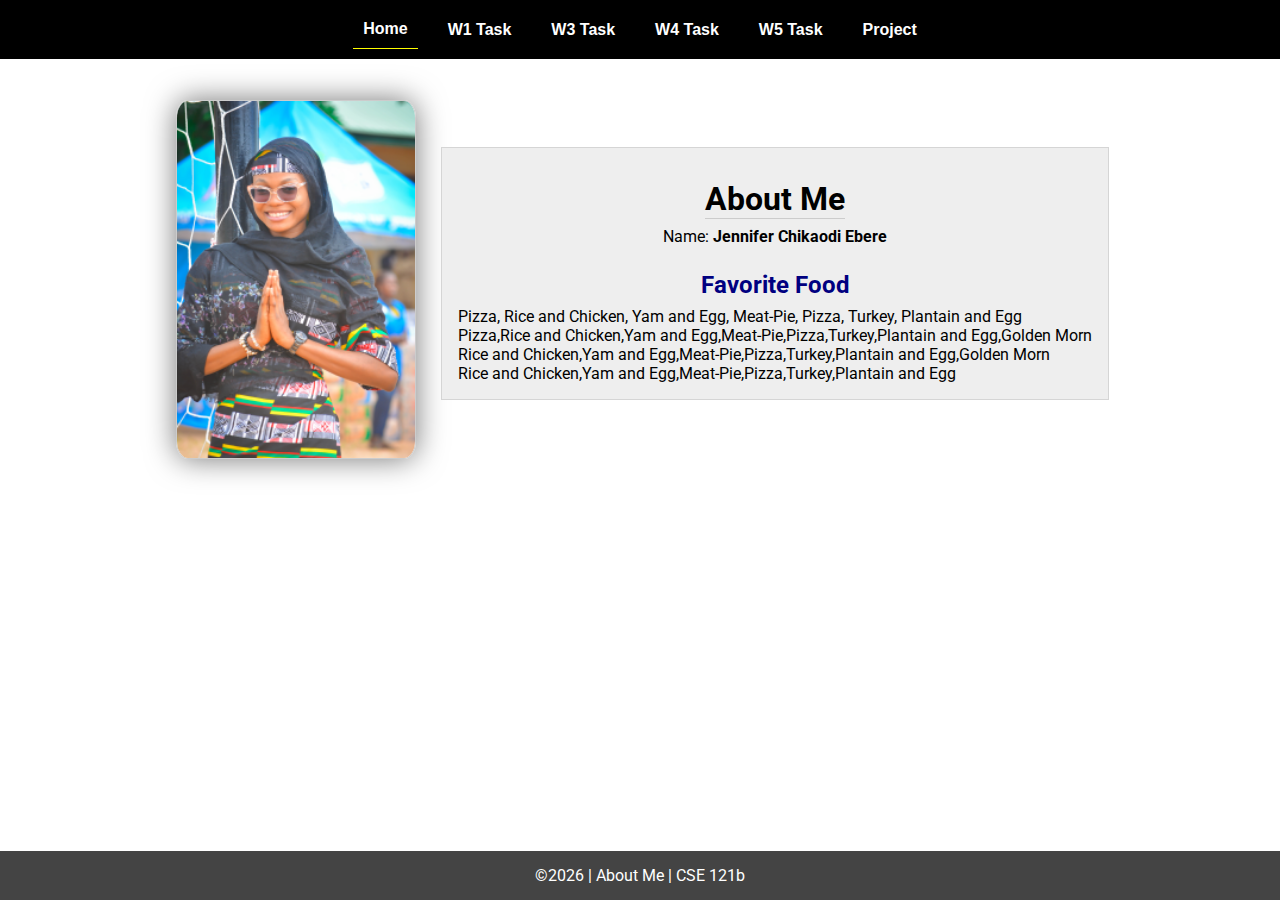
<file: index.html>
<!DOCTYPE html>
<html lang="en">
  <head>
    <meta charset="UTF-8" />
    <meta name="viewport" content="width=device-width, initial-scale=1.0" />
    <title>About Me | CSE 121b | W02: Programming Tasks</title>
    <link rel="preconnect" href="https://fonts.googleapis.com" />
    <link rel="preconnect" href="https://fonts.gstatic.com" crossorigin />
    <link
      href="https://fonts.googleapis.com/css2?family=Roboto:wght@400;600&display=swap"
      rel="stylesheet"
    />
    <link rel="stylesheet" href="styles/main.css" />
  </head>

  <body>
    <nav>
      <ul id="menu">
        <li><a id="toggleMenu">&equiv;</a></li>
        <li><a href="index.html" class="active">Home</a></li>
        <li><a href="w01-task.html">W1 Task</a></li>
        <li><a href="w03-task.html">W3 Task</a></li>
        <li><a href="w04-task.html">W4 Task</a></li>
        <li><a href="w05-task.html">W5 Task</a></li>
        <li><a href="project.html">Project</a></li>
      </ul>
    </nav>
    <main id="home">
      <picture class="myprofileimage">
        <img src="images/myprofileimage.png" alt="My Image" />
      </picture>
      <section>
        <h1>About Me</h1>
        <div class="info">Name: <span id="name"></span></div>
        <h2>Favorite Food</h2>
        <div class="block" id="food"></div>
      </section>
    </main>
    <footer>&copy;<span id="year"></span> | About Me | CSE 121b</footer>
    <script src="scripts/main.js"></script>
    <script src="scripts/w02-task.js"></script>
  </body>
</html>
</file>
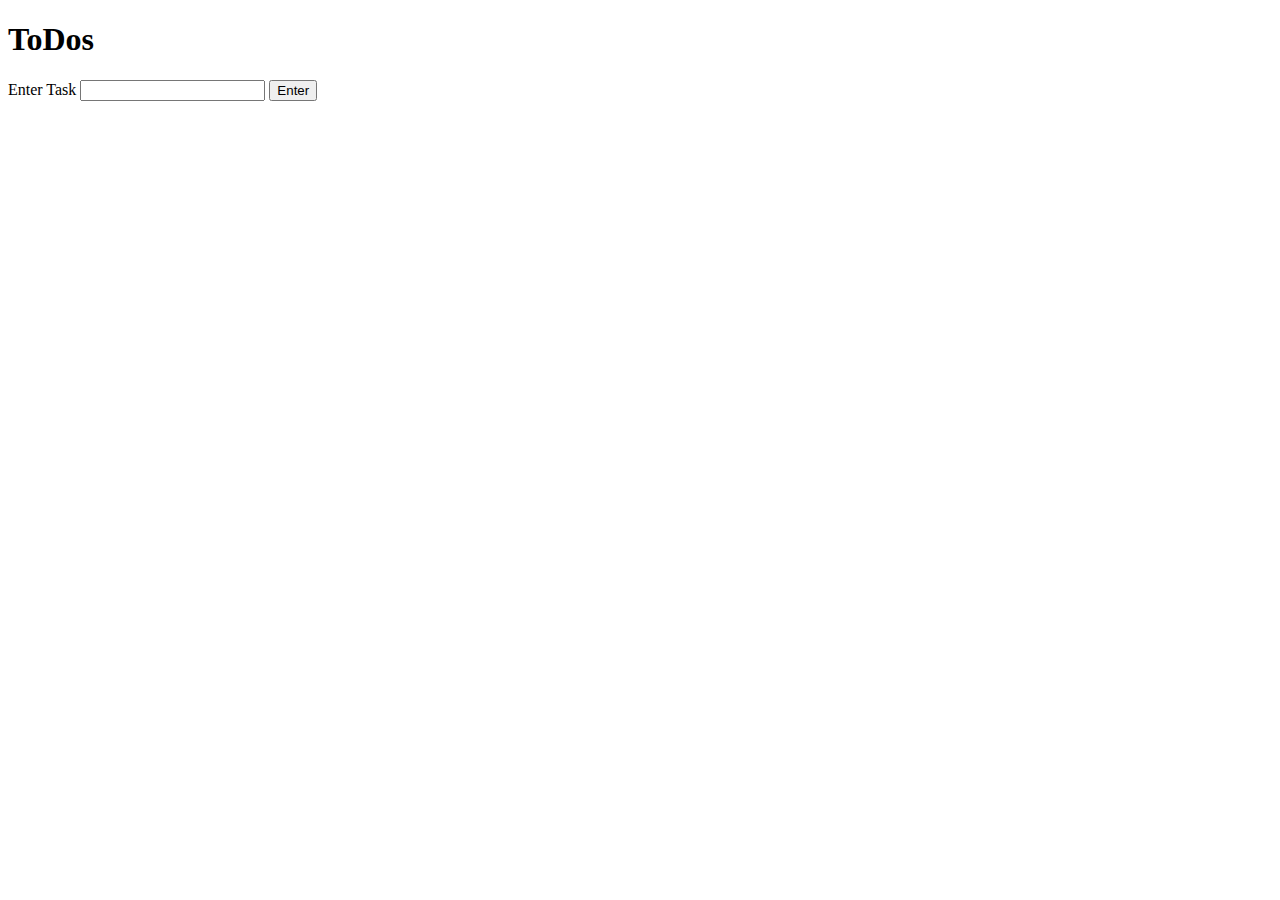
<file: events.html>
<!-- events.html -->
<!DOCTYPE html>
<html lang="en">
  <head>
    <meta charset="UTF-8" />
    <meta http-equiv="X-UA-Compatible" content="IE=edge" />
    <meta name="viewport" content="width=device-width, initial-scale=1.0" />
    <title>Events practice: ToDos</title>
    <style>
      .todos {
        width: 300px;
      }
      .todos > li {
        display: flex;
        justify-content: space-between;
        align-items: center;
        border: 1px solid;
        padding: 0.5em;
      }
      .todos p {
        margin: 0;
      }
      .todos span {
        cursor: pointer;
      }
      .strike {
        text-decoration: line-through;
        color: gray;
      }
    </style>
  </head>
  <body>
    <h1>ToDos</h1>
    <section>
      <label for="todo">Enter Task</label>
      <input name="todo" id="todo" />
      <button id="submitTask">Enter</button>
    </section>
    <ul id="todoList" class="todos"></ul>
    <script src="events.js"></script>
  </body>
</html>
</file>
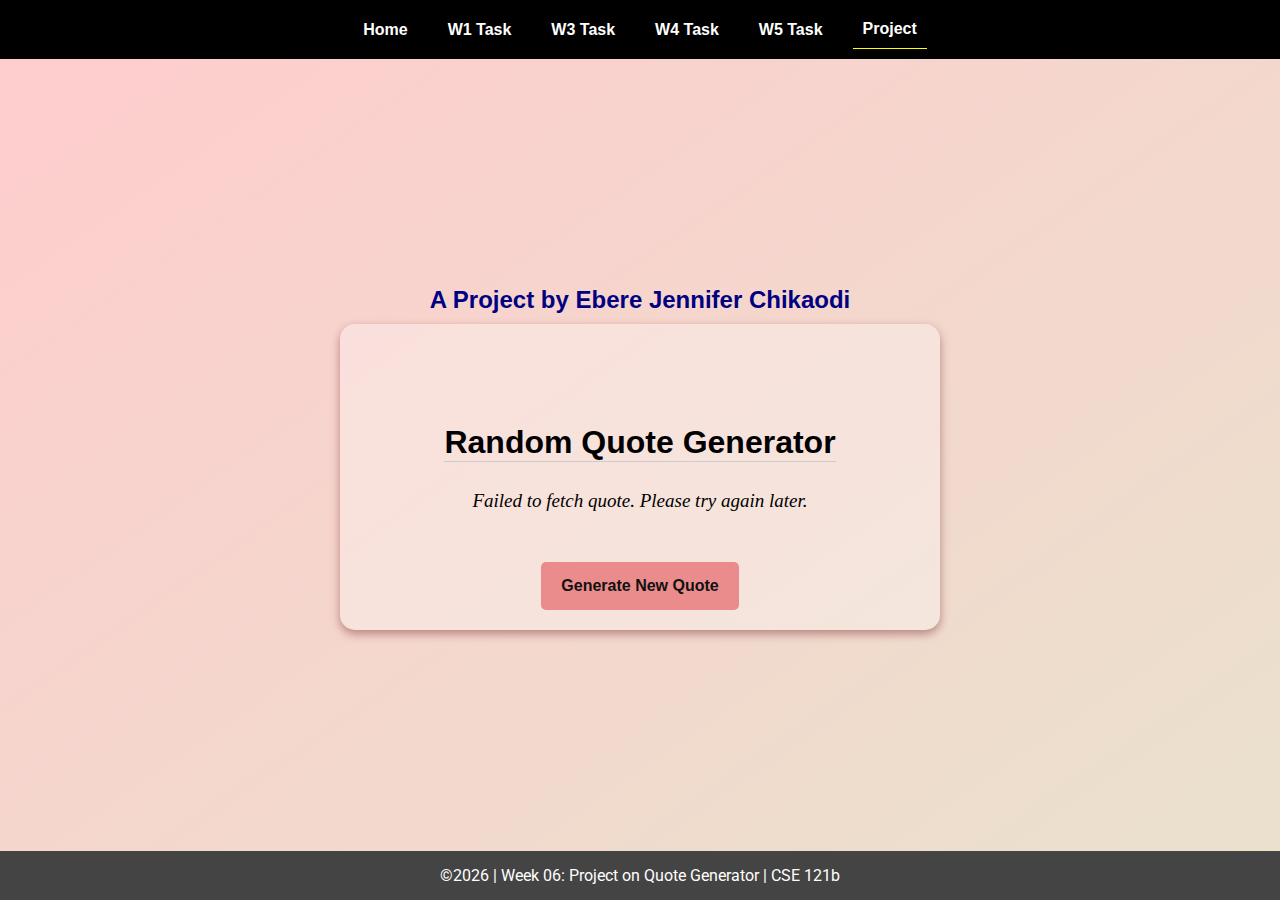
<file: project.html>
<!DOCTYPE html>
<html lang="en">
  <head>
    <meta charset="UTF-8" />
    <meta name="viewport" content="width=device-width, initial-scale=1.0" />
    <title>CSE 121b | W06: Project on Quote Generator</title>
    <link rel="preconnect" href="https://fonts.googleapis.com" />
    <link rel="preconnect" href="https://fonts.gstatic.com" crossorigin />
    <link
      href="https://fonts.googleapis.com/css2?family=Roboto:wght@400;600&display=swap"
      rel="stylesheet"
    />
    <link rel="stylesheet" href="projects/styles/project.css" />
    <link rel="stylesheet" href="styles/main.css" />
  </head>

  <body>
    <nav>
      <ul id="menu">
        <li><a id="toggleMenu">&equiv;</a></li>
        <li><a href="index.html">Home</a></li>
        <li><a href="w01-task.html">W1 Task</a></li>
        <li><a href="w03-task.html">W3 Task</a></li>
        <li><a href="w04-task.html">W4 Task</a></li>
        <li><a href="w05-task.html">W5 Task</a></li>
        <li><a href="project.html" class="active">Project</a></li>
      </ul>
    </nav>

    <main id="gridly">
      <h2>A Project by Ebere Jennifer Chikaodi</h2>
      <div class="container">
        <h1>Random Quote Generator</h1>
        <div class="quote-container">
          <p class="quote-text">Fetching quote...</p>
          <p class="quote-author"></p>
        </div>
        <button id="new-quote-btn">Generate New Quote</button>
      </div>
    </main>

    <footer>
      &copy;<span id="year"></span> | Week 06: Project on Quote Generator | CSE
      121b
    </footer>
    <script src="scripts/main.js"></script>
    <script>
      document.getElementById("year").innerHTML = new Date().getFullYear();
    </script>
    <script src="projects/scripts/project.js"></script>
  </body>
</html>
</file>
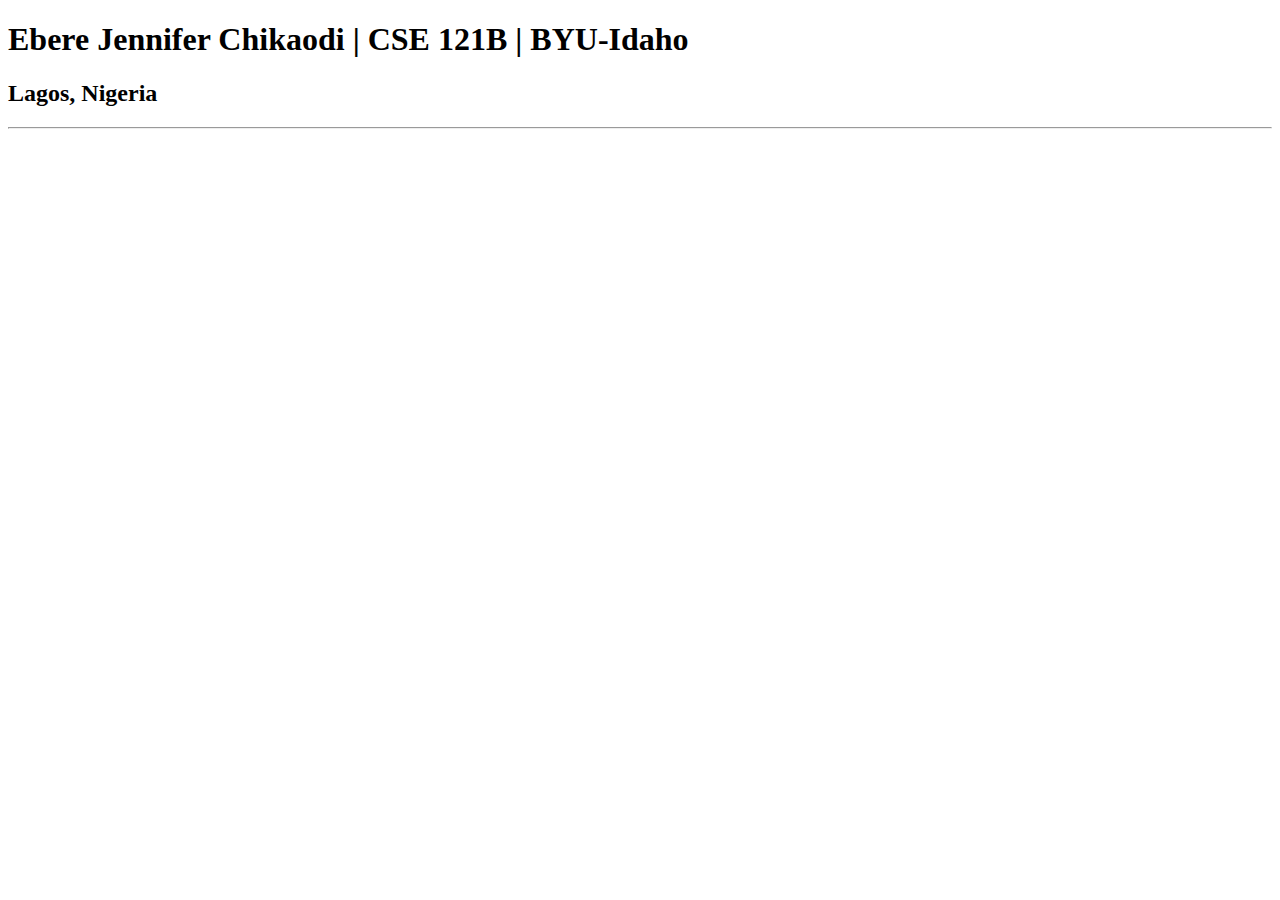
<file: test.html>
<!DOCTYPE html>
<html lang="en">
  <head>
    <meta charset="UTF-8">
    <meta name="viewport" content="width=device-width, initial-scale=1.0">
    <title>Ebere Jennifer Chikaodi | CSE 121B | BYU-Idaho</title>
  </head>
  <body>
    <h1>Ebere Jennifer Chikaodi | CSE 121B | BYU-Idaho</h1>
    <h2>Lagos, Nigeria</h2>
    <hr>
  </body>
</html>
</file>
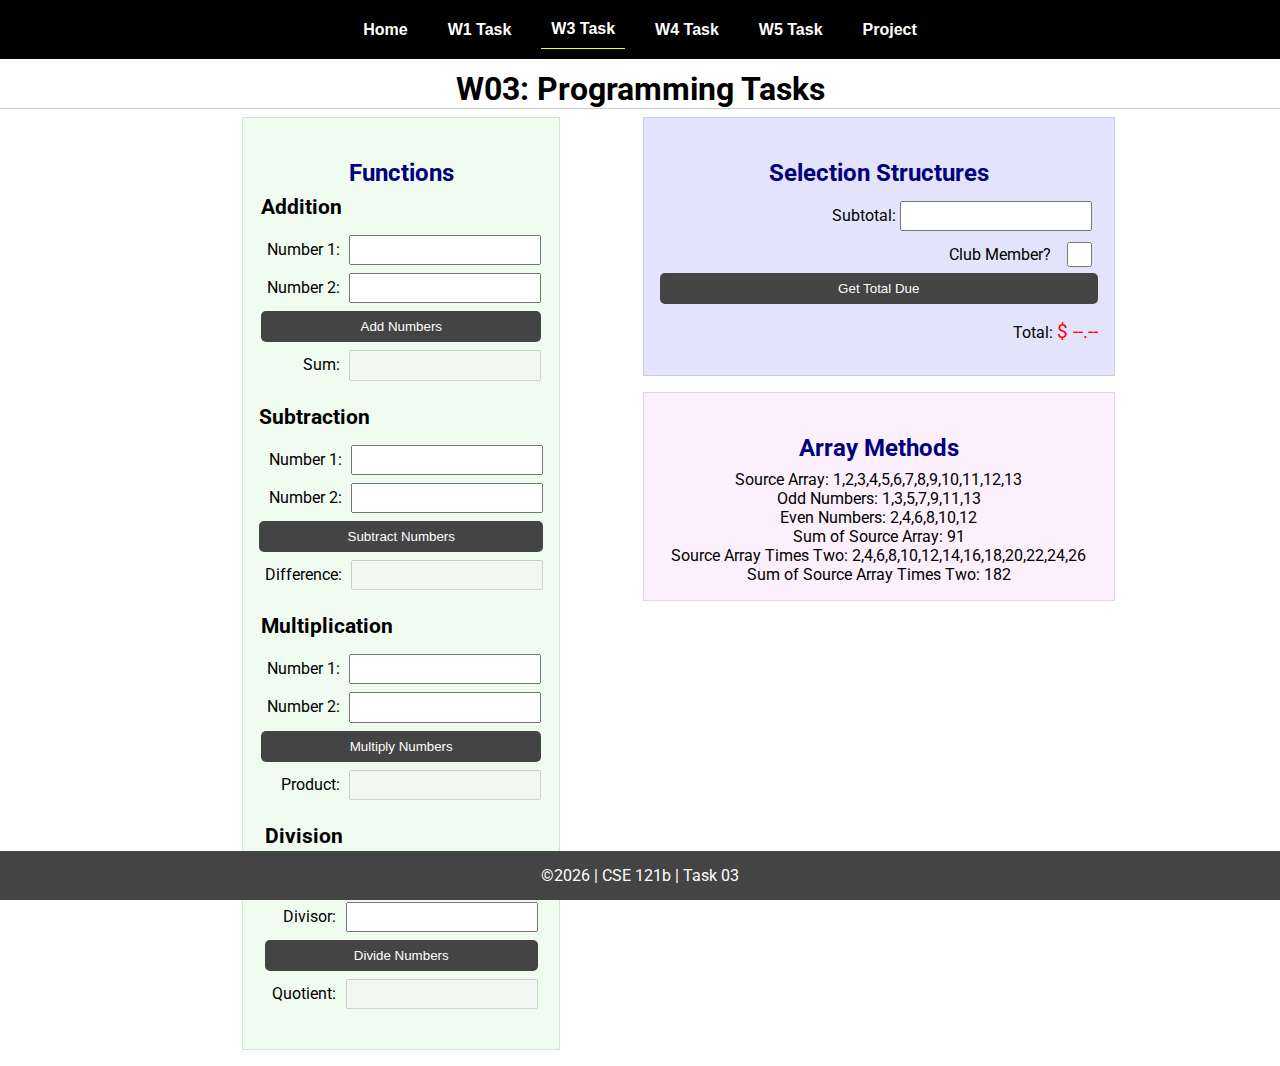
<file: w03-task.html>
<!DOCTYPE html>
<html lang="en">
  <head>
    <meta charset="UTF-8" />
    <meta name="viewport" content="width=device-width, initial-scale=1.0" />
    <title>CSE 121b | W03: Programming Tasks</title>
    <link rel="preconnect" href="https://fonts.googleapis.com" />
    <link rel="preconnect" href="https://fonts.gstatic.com" crossorigin />
    <link
      href="https://fonts.googleapis.com/css2?family=Roboto:wght@400;600&display=swap"
      rel="stylesheet"
    />
    <link rel="stylesheet" href="styles/main.css" />
  </head>

  <body>
    <nav>
      <ul id="menu">
        <li><a id="toggleMenu">&equiv;</a></li>
        <li><a href="index.html">Home</a></li>
        <li><a href="w01-task.html">W1 Task</a></li>
        <li><a href="w03-task.html" class="active">W3 Task</a></li>
        <li><a href="w04-task.html">W4 Task</a></li>
        <li><a href="w05-task.html">W5 Task</a></li>
        <li><a href="project.html">Project</a></li>
      </ul>
    </nav>

    <header>
      <h1>W03: Programming Tasks</h1>
    </header>
    <main id="task3">
      <section id="section1">
        <h2>Functions</h2>
        <article>
          <h3>Addition</h3>
          <div>
            <label for="add1">Number 1:</label>
            <input type="text" id="add1" name="add1" />
          </div>
          <div>
            <label for="add2">Number 2:</label>
            <input type="text" id="add2" name="add2" />
          </div>
          <div>
            <input type="button" id="addNumbers" value="Add Numbers" />
          </div>
          <div>
            <label for="sum">Sum:</label>
            <input type="text" id="sum" name="sum" disabled />
          </div>
        </article>
        <article>
          <h3>Subtraction</h3>
          <div>
            <label for="subtract1">Number 1:</label>
            <input type="text" id="subtract1" name="subtract1" />
          </div>
          <div>
            <label for="subtract2">Number 2:</label>
            <input type="text" id="subtract2" name="subtract2" />
          </div>
          <div>
            <input
              type="button"
              id="subtractNumbers"
              value="Subtract Numbers"
            />
          </div>
          <div>
            <label for="difference">Difference:</label>
            <input type="text" id="difference" name="difference" disabled />
          </div>
        </article>
        <article>
          <h3>Multiplication</h3>
          <div>
            <label for="factor1">Number 1:</label>
            <input type="text" id="factor1" name="factor1" />
          </div>
          <div>
            <label for="factor2">Number 2:</label>
            <input type="text" id="factor2" name="factor2" />
          </div>
          <div>
            <input
              type="button"
              id="multiplyNumbers"
              value="Multiply Numbers"
            />
          </div>
          <div>
            <label for="product">Product:</label>
            <input type="text" id="product" name="product" disabled />
          </div>
        </article>
        <article>
          <h3>Division</h3>
          <div>
            <label for="dividend">Dividend:</label>
            <input type="text" id="dividend" name="dividend" />
          </div>
          <div>
            <label for="divisor">Divisor:</label>
            <input type="text" id="divisor" name="divisor" />
          </div>
          <div>
            <input type="button" id="divideNumbers" value="Divide Numbers" />
          </div>
          <div>
            <label for="quotient">Quotient:</label>
            <input type="text" id="quotient" name="quotient" disabled />
          </div>
        </article>
      </section>
      <div>
        <section id="section2">
          <h2>Selection Structures</h2>
          <label class="right"
            >Subtotal:
            <input type="number" id="subtotal" size="5" />
          </label>
          <label class="middle right">
            Club Member?
            <input type="checkbox" id="member" />
          </label>
          <div class="right">
            <input type="button" id="getTotal" value="Get Total Due" />
          </div>
          <div class="right">
            Total:
            <span class="larger" id="total">$ --.--</span>
          </div>
        </section>
        <section id="section3">
          <h2>Array Methods</h2>
          <p>Source Array: <span id="array"></span></p>
          <p>Odd Numbers: <span id="odds"></span></p>
          <p>Even Numbers: <span id="evens"></span></p>
          <p>Sum of Source Array: <span id="sumOfArray"></span></p>
          <p>Source Array Times Two: <span id="multiplied"></span></p>
          <p>
            Sum of Source Array Times Two: <span id="sumOfMultiplied"></span>
          </p>
        </section>
      </div>
    </main>
    <footer>&copy;<span id="year"></span> | CSE 121b | Task 03</footer>
    <script src="scripts/main.js"></script>
    <script>
      document.getElementById("year").innerHTML = new Date().getFullYear();
    </script>
    <script src="scripts/w03-task.js"></script>
  </body>
</html>
</file>
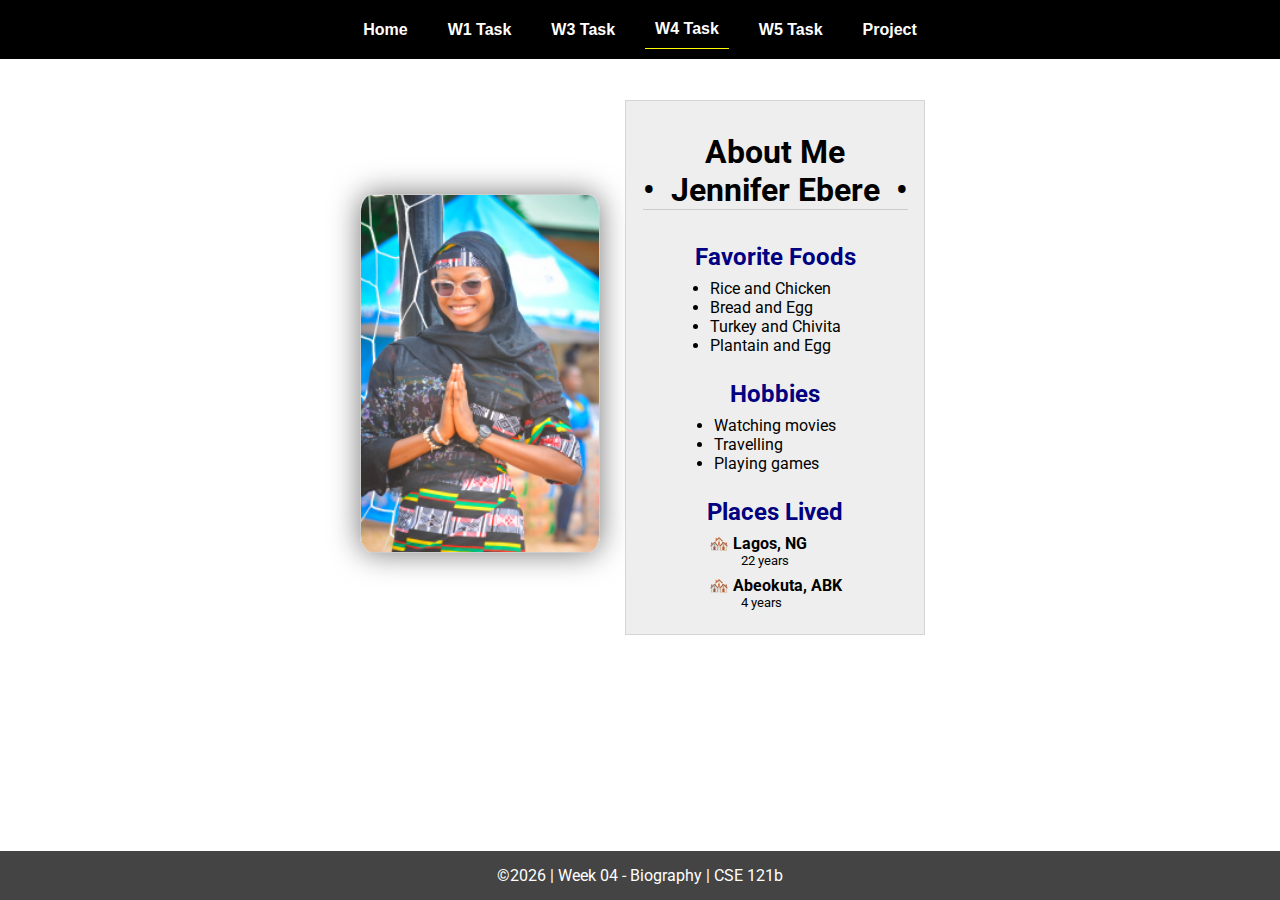
<file: w04-task.html>
<!DOCTYPE html>
<html lang="en">
  <head>
    <meta charset="UTF-8" />
    <meta name="viewport" content="width=device-width, initial-scale=1.0" />
    <title>CSE 121b | W04: Programming Tasks</title>
    <link rel="preconnect" href="https://fonts.googleapis.com" />
    <link rel="preconnect" href="https://fonts.gstatic.com" crossorigin />
    <link
      href="https://fonts.googleapis.com/css2?family=Roboto:wght@400;600&display=swap"
      rel="stylesheet"
    />
    <link rel="stylesheet" href="styles/main.css" />
  </head>

  <body>
    <nav>
      <ul id="menu">
        <li><a id="toggleMenu">&equiv;</a></li>
        <li><a href="index.html">Home</a></li>
        <li><a href="w01-task.html">W1 Task</a></li>
        <li><a href="w03-task.html">W3 Task</a></li>
        <li><a href="w04-task.html" class="active">W4 Task</a></li>
        <li><a href="w05-task.html">W5 Task</a></li>
        <li><a href="project.html">Project</a></li>
      </ul>
    </nav>
    <main id="home">
      <picture>
        <img id="photo" src="images/placeholder.png" alt="Placeholder Image" />
      </picture>
      <section>
        <h1>About Me<br />• &nbsp;<span id="name"></span>&nbsp; •</h1>
        <h2>Favorite Foods</h2>
        <ul id="favorite-foods"></ul>
        <h2>Hobbies</h2>
        <ul id="hobbies"></ul>
        <h2>Places Lived</h2>
        <dl id="places-lived"></dl>
      </section>
    </main>

    <footer>
      &copy;<span id="year"></span> | Week 04 - Biography | CSE 121b
    </footer>
    <script src="scripts/main.js"></script>
    <script>
      document.getElementById("year").innerHTML = new Date().getFullYear();
    </script>
    <script src="scripts/w04-task.js"></script>
  </body>
</html>
</file>
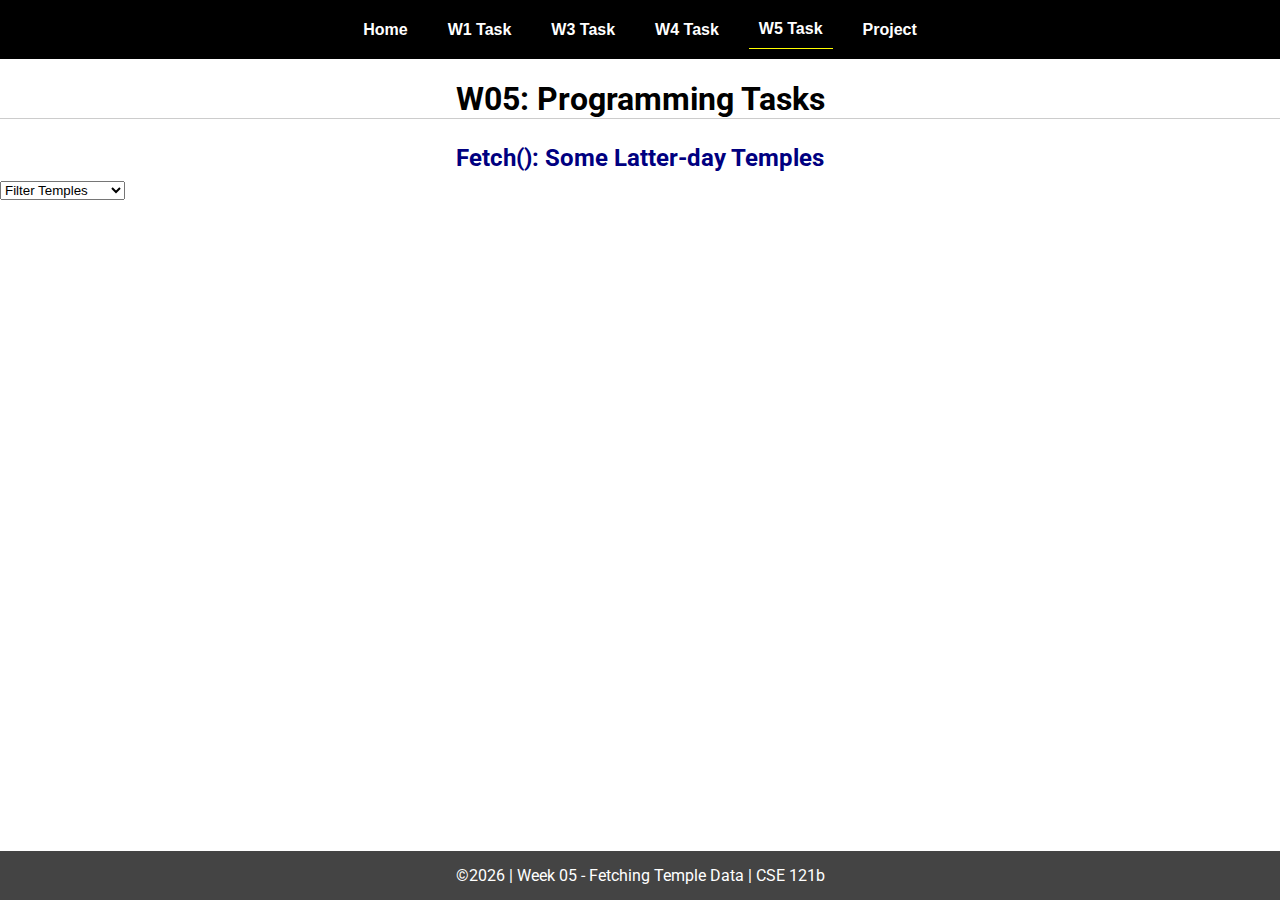
<file: w05-task.html>
<!DOCTYPE html>
<html lang="en">
  <head>
    <meta charset="UTF-8" />
    <meta name="viewport" content="width=device-width, initial-scale=1.0" />
    <title>CSE 121b | W05: Programming Tasks</title>
    <link rel="preconnect" href="https://fonts.googleapis.com" />
    <link rel="preconnect" href="https://fonts.gstatic.com" crossorigin />
    <link
      href="https://fonts.googleapis.com/css2?family=Roboto:wght@400;600&display=swap"
      rel="stylesheet"
    />
    <link rel="stylesheet" href="styles/main.css" />
  </head>

  <body>
    <nav>
      <ul id="menu">
        <li><a id="toggleMenu">&equiv;</a></li>
        <li><a href="index.html">Home</a></li>
        <li><a href="w01-task.html">W1 Task</a></li>
        <li><a href="w03-task.html">W3 Task</a></li>
        <li><a href="w04-task.html">W4 Task</a></li>
        <li><a href="w05-task.html" class="active">W5 Task</a></li>
        <li><a href="project.html">Project</a></li>
      </ul>
    </nav>
    <main id="gridly">
      <h1>W05: Programming Tasks</h1>
      <h2>Fetch(): Some Latter-day Temples</h2>

      <select id="filtered" title="Choose a data filter.">
        <option value="" disabled selected>Filter Temples</option>
        <option value="utah">Utah</option>
        <option value="notutah">Outside of Utah</option>
        <option value="older">Built Before 1950</option>
        <option value="all">No Filter</option>
      </select>

      <div id="temples"></div>
    </main>

    <footer>
      &copy;<span id="year"></span> | Week 05 - Fetching Temple Data | CSE 121b
    </footer>
    <script src="scripts/main.js"></script>
    <script>
      document.getElementById("year").innerHTML = new Date().getFullYear();
    </script>
    <script src="scripts/w05-task.js"></script>
  </body>
</html>
</file>
<file: styles/main.css>
/* Universal Selector */
* {
    margin: 0;
    padding: 0;
    box-sizing: border-box;
}

/* HTML Selectors */
body {
    font-family: 'Roboto', Helvetica, sans-serif;
}

nav {
    background-color: black;
    width: 100%;
    position: fixed;
    top: 0;
}

nav ul {
    display: flex;
    flex-direction: column;
    align-items: center;
    max-width: -moz-fit-content;
    max-width: fit-content;
    margin: 0 auto;
}

nav ul li {
    flex: 1 1 auto;
}

nav ul li:first-child {
    display: block;
    font-size: 2rem;
}

nav ul li:first-child a {
    padding: 1px 10px;
}

nav ul li {
    display: none;
    list-style: none;
    margin: 10px;
}

nav ul li a {
    display: block;
    padding: 10px;
    text-decoration: none;
    font-weight: 600;
    color: white;
    text-align: center;
    font-family: 'Arial Narrow', Arial, sans-serif;
}

nav ul li a:hover {
    background-color: #efefef;
    color: black;
}

h1,
h2 {
    text-align: center;
    margin: 1rem 0 .5rem;
}

h1 {
    border-bottom: 1px solid #ccc;
}

#gridly h1 {
    margin-top: 80px;
}

h2 {
    font-size: 1.5rem;
    color: navy;
    text-align: center;
    margin-top: 25px;
}

h3 {
    font-size: 1.3rem;
    margin-bottom: 1rem;
}

header {
    margin-top: 70px;
}

picture {
    margin: 0 auto;
}

picture img {
    width: 240px;
    height: auto;
    border-radius: 5%;
    border: 1px solid #ccc;
    box-shadow: 0 0 30px #777;
}

section {
    display: flex;
    flex-direction: column;
    align-items: center;
    margin: 0 auto 1rem;
    border: 1px solid rgba(0, 0, 0, .1);
    padding: 1rem;
    background-color: #eee;
}

article {
    margin-bottom: 1rem;
}

article div {
    margin-bottom: .5rem;
    text-align: right;
}

label {
    padding: .35rem;
}

input {
    padding: .35rem;
}

input[type="button"] {
    padding: .5rem;
    background-color: #444;
    color: white;
    border: none;
    border-radius: 5px;
    cursor: pointer;
    width: 100%
}

input[type="checkbox"] {
    width: 25px;
    height: 25px;
}

dt {
    font-weight: 700;
}

dt::before {
    content: "🏘️ ";
}

dd {
    margin: 0 0 .5rem 2rem;
    font-size: smaller;
}

footer {
    background-color: #444;
    color: white;
    padding: 15px;
    text-align: center;
    width: 100%;
    position: fixed;
    bottom: 0;
}

/* Class Selectors */
.active {
    border-bottom: 1px solid yellow;
}

.open li {
    display: block;
}

.block {
    display: block;
}

.larger {
    font-size: larger;
    color: red;
}

.right {
    width: 100%;
    text-align: right;
}

.middle {
    display: flex;
    align-items: center;
    justify-content: right;
    gap: 1rem;
}

/* ID Selectors */

#home {
    margin-top: 125px;
    display: grid;
    grid-template-columns: 1fr;
    grid-gap: 20px;
    align-items: center;
    justify-content: center;
}


#section1 {
    background-color: rgb(225, 250, 225, .5);
}

#section2 {
    background-color: rgba(200, 200, 250, 0.5);

}

#section2 div {
    margin-bottom: 1rem;
}

#section3 {
    background-color: rgb(250, 225, 250, .5);
}

#sortBy {
    appearance: none;
    display: flex;
    padding: .5rem;
    background-color: #eee;
    color: #444;
    font-weight: 700;
    margin: 1rem auto;
    width: 200px;
    border: 1px solid rgba(0, 0, 0, .2);
    text-align: center;
}

#sortBy option:disabled {
    font-style: italic;
    padding: 1rem;
    background-color: #111;
    color: #eee;
}

#temples {
    display: grid;
    grid-template-columns: repeat(auto-fit, minmax(320px, 1fr));
    grid-gap: .5rem;
    align-items: center;
    margin-bottom: 3rem;
}

#temples article {
    height: 250px;
    margin: .5rem;
    border: 1px solid rgba(0, 0, 0, .1);
    padding: 1rem;
    background-color: #eee;
    display: flex;
    flex-direction: column;
    align-items: center;
    justify-content: center;
}

#temples h4 {
    color: navy;
    font-size: smaller;
}


#temples img {
    width: 250px;
    height: auto;
    box-shadow: 0 0 30px #777;
    margin: .5rem;
}

/* Media Queries */
@media only screen and (min-width: 32.5em) {
    nav ul {
        flex-direction: row;
    }

    nav ul li:first-child {
        display: none;
    }

    nav ul li {
        display: block;
    }

    section {
        min-width: 300px;
    }

    #home {
        margin: 100px auto 20px;
        grid-template-columns: 250px 1fr;
        max-width: -moz-fit-content;
        max-width: fit-content;
    }

    #task3 {
        display: grid;
        grid-template-columns: 1fr 1fr;
        grid-gap: 5px;
        margin: 0 auto;
        max-width: 950px;
    }

}
</file>
<file: projects/styles/project.css>
body {
  min-height: 100vh;
  transition: 0.3s; /* Reduced transition time */
  transition-timing-function: ease-in;
  background-image: linear-gradient(
    to right bottom,
    rgb(255, 204, 205),
    #ded2b3a8
  );
  display: flex;
  align-items: center;
  justify-content: center;
  overflow: hidden; /* Prevent scrolling */
}

h1 {
  font-family: "Lucida Sans", "Lucida Sans Regular", "Lucida Grande",
    "Lucida Sans Unicode", Geneva, Verdana, sans-serif;
}

h2 {
  font-family: "Lucida Sans", "Lucida Sans Regular", "Lucida Grande",
    "Lucida Sans Unicode", Geneva, Verdana, sans-serif;
}

.container {
  display: flex;
  flex-direction: column;
  align-items: center;
  padding: 20px; /* Reduced spacing from the top */
  box-shadow: 0 4px 10px rgba(146, 77, 77, 0.6);
  border-radius: 15px;
  width: 600px;
  background-color: rgba(255, 255, 255, 0.3);
  margin: 10px;
}

.quote-container {
  margin-bottom: 10px; /* Reduced spacing before the button */
  padding: 20px;
  /* border: 1px solid rgb(255, 204, 205); */
  border-radius: 5px;
}

.quote-author {
  margin: 10px;
  text-align: center;
  font-size: 20px;
  font-style: italic;
  font-family: cursive;
}

.quote-text {
  text-align: center;
  font-size: 19px;
  font-style: italic;
  font-family: cursive;
  overflow: hidden; /* Prevent text overflow */
  word-wrap: break-word; /* Wrap long words onto the next line */
}

#new-quote-btn {
  padding: 15px 20px;
  font-size: 16px;
  border: none;
  background-color: rgb(235, 140, 140);
  color: #121111;
  border-radius: 5px;
  cursor: pointer;
  transition: background-color 0.3s;
  font-weight: bold;
  margin-top: 10px; /* Reduced spacing from the quote container */
}

#new-quote-btn:hover {
  background-color: rgb(225, 68, 71);
}
</file>
